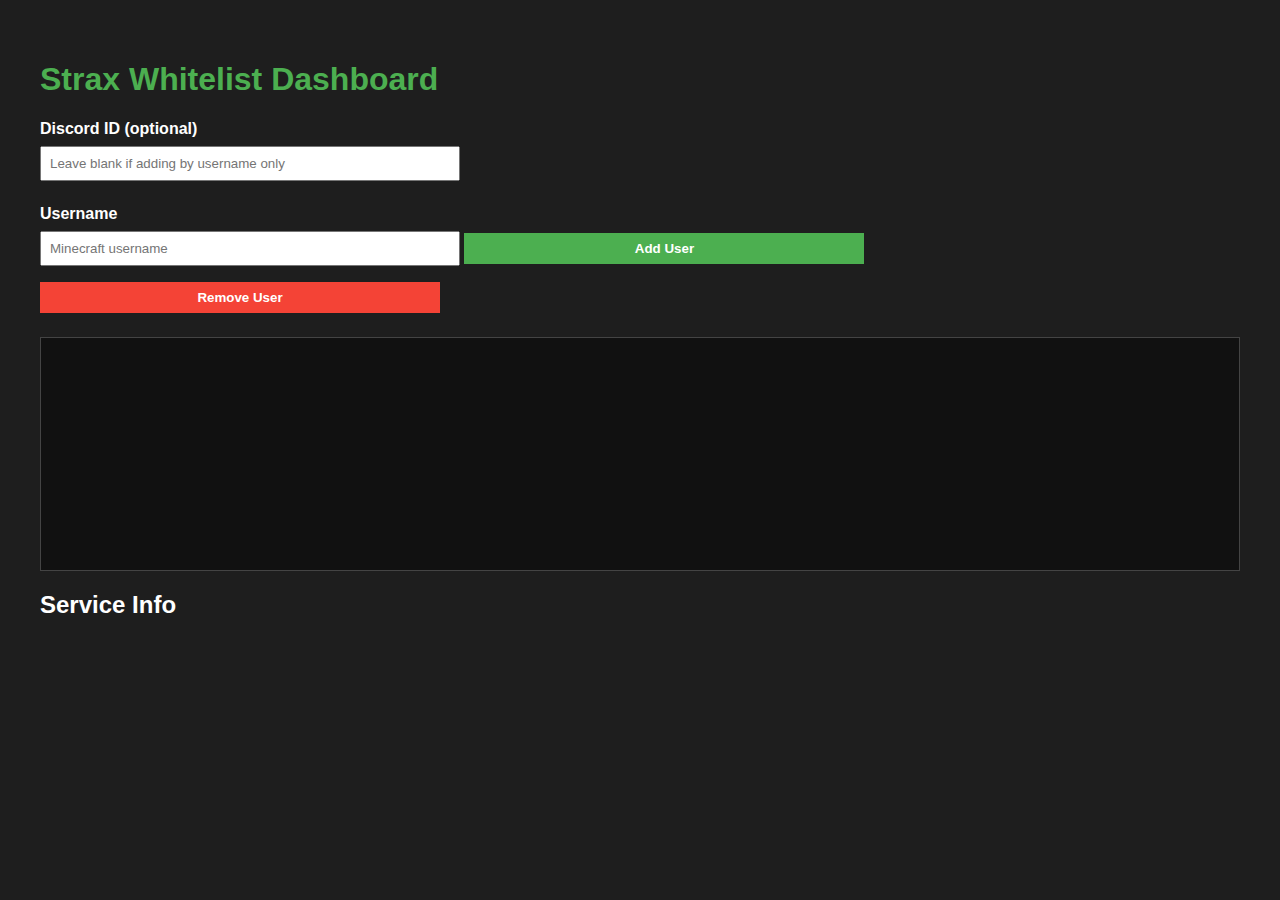
<file: dashboard.html>
<!DOCTYPE html>
<html lang="en">
<head>
<meta charset="UTF-8">
<meta name="viewport" content="width=device-width, initial-scale=1.0">
<title>Strax Whitelist Dashboard</title>
<style>
body { font-family: Arial, sans-serif; background: #1e1e1e; color: #fff; padding: 2rem; }
h1 { color: #4CAF50; }
input, button { padding: 0.5rem; margin: 0.5rem 0; width: 100%; max-width: 400px; }
button { cursor: pointer; background: #4CAF50; border: none; color: white; font-weight: bold; }
button.remove { background: #f44336; }
.log { margin-top: 1rem; border: 1px solid #444; padding: 1rem; height: 200px; overflow-y: auto; background: #111; }
label { font-weight: bold; display: block; margin-top: 1rem; }
</style>
</head>
<body>
<h1>Strax Whitelist Dashboard</h1>

<label for="discordId">Discord ID (optional)</label>
<input type="text" id="discordId" placeholder="Leave blank if adding by username only">

<label for="username">Username</label>
<input type="text" id="username" placeholder="Minecraft username">

<button id="addUser">Add User</button>
<button class="remove" id="removeUser">Remove User</button>

<div class="log" id="log"></div>

<h2>Service Info</h2>
<div id="info"></div>

<script>
const backendUrl = "https://whitelist.underhost.org"; // Backend URL
const logEl = document.getElementById("log");

function log(message) {
    logEl.innerHTML += message + "<br>";
    logEl.scrollTop = logEl.scrollHeight;
}

// Add user
async function addUser() {
    const discordId = document.getElementById("discordId").value.trim();
    const username = document.getElementById("username").value.trim();
    if (!username) return log("Username is required");

    try {
        const payload = discordId ? { discordId, username } : { username };
        const res = await fetch(`${backendUrl}/api/add`, {
            method: "POST",
            headers: { "Content-Type": "application/json" },
            body: JSON.stringify(payload),
            mode: "cors"
        });
        const data = await res.json();
        if(data.success) log(`✅ Added: ${username}`);
        else log(`❌ Failed: ${data.message}`);
    } catch(err) {
        log(`❌ Error: ${err}`);
    }
}

// Remove user
async function removeUser() {
    const discordId = document.getElementById("discordId").value.trim();
    const username = document.getElementById("username").value.trim();
    if(!discordId && !username) return log("Provide Discord ID or username to remove");

    try {
        const payload = {};
        if(discordId) payload.discordId = discordId;
        if(username) payload.username = username;

        const res = await fetch(`${backendUrl}/api/remove`, {
            method: "POST",
            headers: { "Content-Type": "application/json" },
            body: JSON.stringify(payload),
            mode: "cors"
        });
        const data = await res.json();
        if(data.success) log(`✅ Removed`);
        else log(`❌ Failed: ${data.message}`);
    } catch(err) {
        log(`❌ Error: ${err}`);
    }
}

// Load service info from backend
async function loadConfig() {
    const res = await fetch(`${backendUrl}/api/config/view`);
    const data = await res.json();

    document.getElementById("info").innerHTML = `
        <p><b>Service:</b> ${data.service}</p>
        <p><b>Channel ID:</b> ${data.channelId}</p>
        <p><b>Last Update:</b> ${new Date(data.updatedAt).toLocaleString()}</p>
    `;
}

document.getElementById("addUser").addEventListener("click", addUser);
document.getElementById("removeUser").addEventListener("click", removeUser);

loadConfig();
</script>
</body>
</html>
</file>
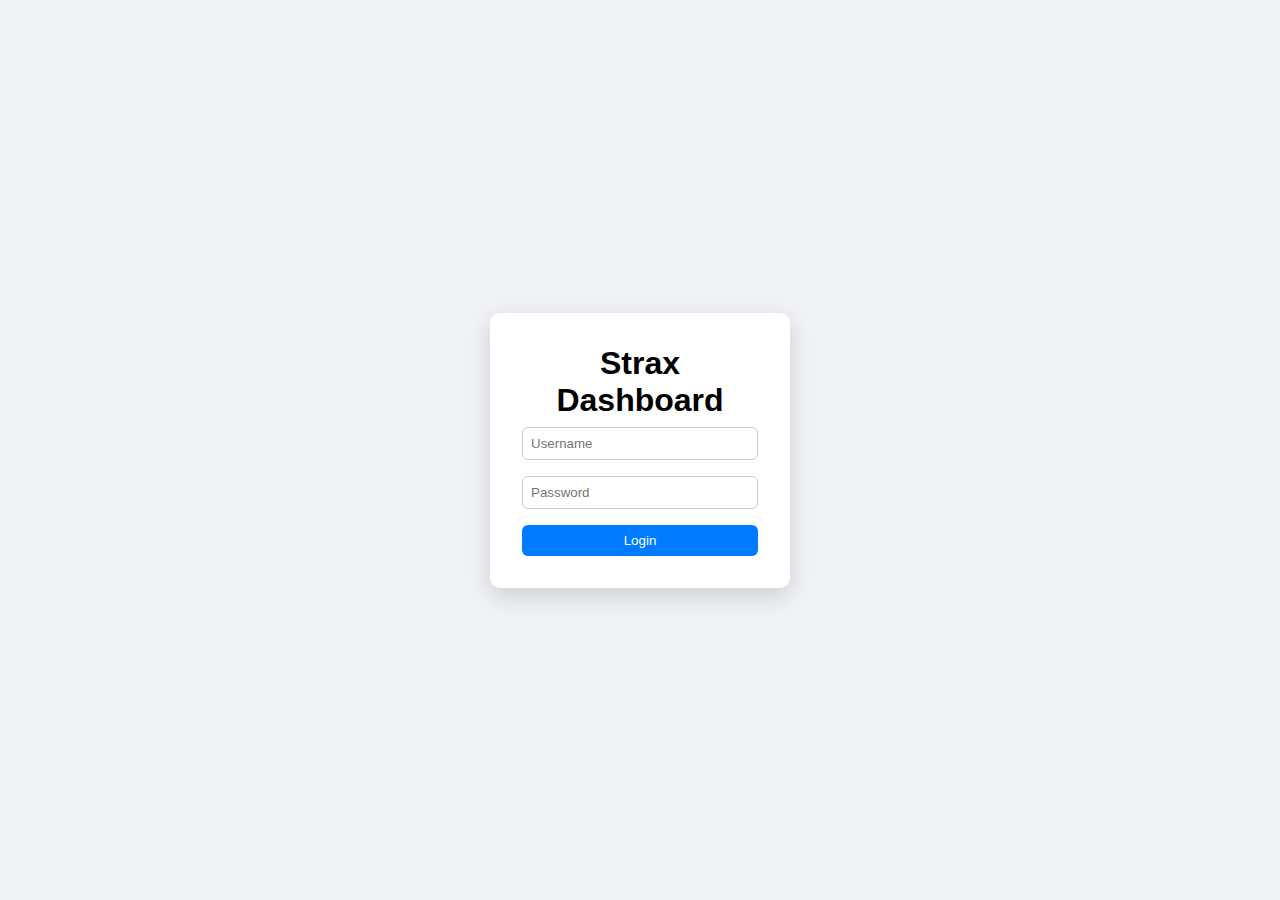
<file: login.html>
<!DOCTYPE html>
<html lang="en">
<head>
<meta charset="UTF-8">
<meta name="viewport" content="width=device-width, initial-scale=1.0">
<title>Login - Strax Dashboard</title>
<link rel="stylesheet" href="css/style.css">
<style>
body{display:flex;justify-content:center;align-items:center;height:100vh;background:#f0f2f5;}
.login-container{background:#fff;padding:2rem;border-radius:10px;box-shadow:0 8px 24px rgba(0,0,0,0.15);width:300px;text-align:center;}
.login-container input{width:100%;padding:0.5rem;margin:0.5rem 0;border-radius:6px;border:1px solid #ccc;}
.login-container button{width:100%;padding:0.5rem;margin-top:0.5rem;background:#007BFF;color:#fff;border:none;border-radius:6px;cursor:pointer;}
</style>
</head>
<body>
<div class="login-container" id="login-container">
<h1>Strax Dashboard</h1>
<input type="text" id="username" placeholder="Username">
<input type="password" id="password" placeholder="Password">
<button onclick="login()">Login</button>
</div>

<script src="js/main.js"></script>
<script>
function login() {
    const u = document.getElementById('username').value;
    const p = document.getElementById('password').value;

    if (u === 'Shadow' && p === 'strax') {
        sessionStorage.setItem('user', 'Shadow');
        window.location.replace('home.html');
    } else {
        alert('Invalid credentials');
    }
}
</script>
</body>
</html>
</file>
<file: css/style.css>
:root{
    --primary:#007BFF;
    --success:#28a745;
    --danger:#dc3545;
    --bg:#f0f2f5;
    --card:#fff;
    --text:#000;
}
*{margin:0;padding:0;box-sizing:border-box;font-family:'Inter',sans-serif;}
body{background:var(--bg);color:var(--text);}
header{background:var(--primary);color:#fff;display:flex;justify-content:space-between;align-items:center;padding:1rem 2rem;flex-wrap:wrap;}
header nav a{color:#fff;margin:0 1rem;text-decoration:none;font-weight:600;}
header nav a.active{text-decoration:underline;}
.account{position:relative;}
.account button{background:transparent;border:none;color:#fff;font-weight:600;cursor:pointer;}
.dropdown{position:absolute;top:2.5rem;right:0;background:#fff;color:#000;border-radius:6px;display:none;box-shadow:0 2px 8px rgba(0,0,0,0.2);}
.dropdown a{display:block;padding:0.5rem 1rem;text-decoration:none;color:#000;}
.dropdown a:hover{background:#f0f0f0;}
.container{padding:2rem;max-width:1200px;margin:0 auto;}
.card{background:var(--card);padding:1.5rem;border-radius:10px;margin-bottom:1rem;box-shadow:0 8px 24px rgba(0,0,0,0.15);transition: box-shadow 0.3s, transform 0.3s;overflow:auto;}
.card:hover{transform: translateY(-3px);box-shadow:0 12px 36px rgba(0,0,0,0.2);}
input, button{border-radius:6px;}
#page-content{transition: transform 0.5s ease, opacity 0.5s ease; transform: translateX(0); opacity:1;}
.slide-left{transform: translateX(-100%); opacity:0;}
.slide-right{transform: translateX(100%); opacity:0;}
.slide-in-left{transform: translateX(-100%); opacity:0;}
.slide-in-right{transform: translateX(100%); opacity:0;}
.slide-in-active{transform: translateX(0); opacity:1;}
.slide-down{transform: translateY(-100%); opacity:0;}
.slide-up{transform: translateY(100%); opacity:0;}
</file>
